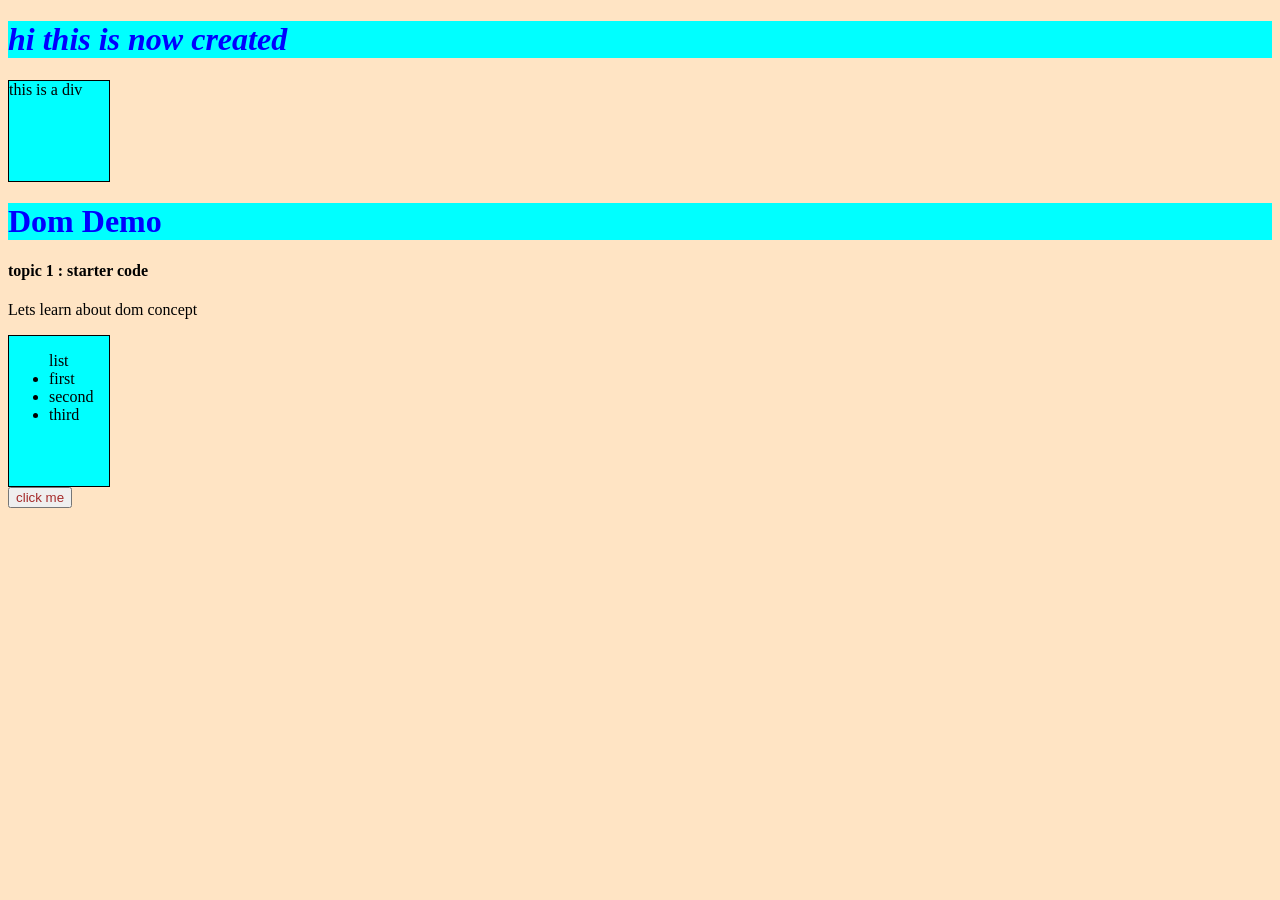
<file: Dom/index.html>
<!DOCTYPE html>
<html lang="en">
<head>
    <meta charset="UTF-8">
    <meta name="viewport" content="width=device-width, initial-scale=1.0">
    <title>js with shihab</title>
    <link rel="stylesheet" href="/Dom/style.css">
</head>
<body>
    <div id="box" name="jsdiv">this is a div</div>
    <h1>Dom Demo </h1>
    <h4>topic 1 : starter code</h4>
    <p class="para">Lets learn about dom concept</p>
    <div id="box2"><ul>
        list
        <li>first</li>
        <li>second</li>
        <li>third</li>
    </ul></div>
    <button>click me</button>
     <script src="/Dom/script.js"></script>
</body>
</html>
</file>
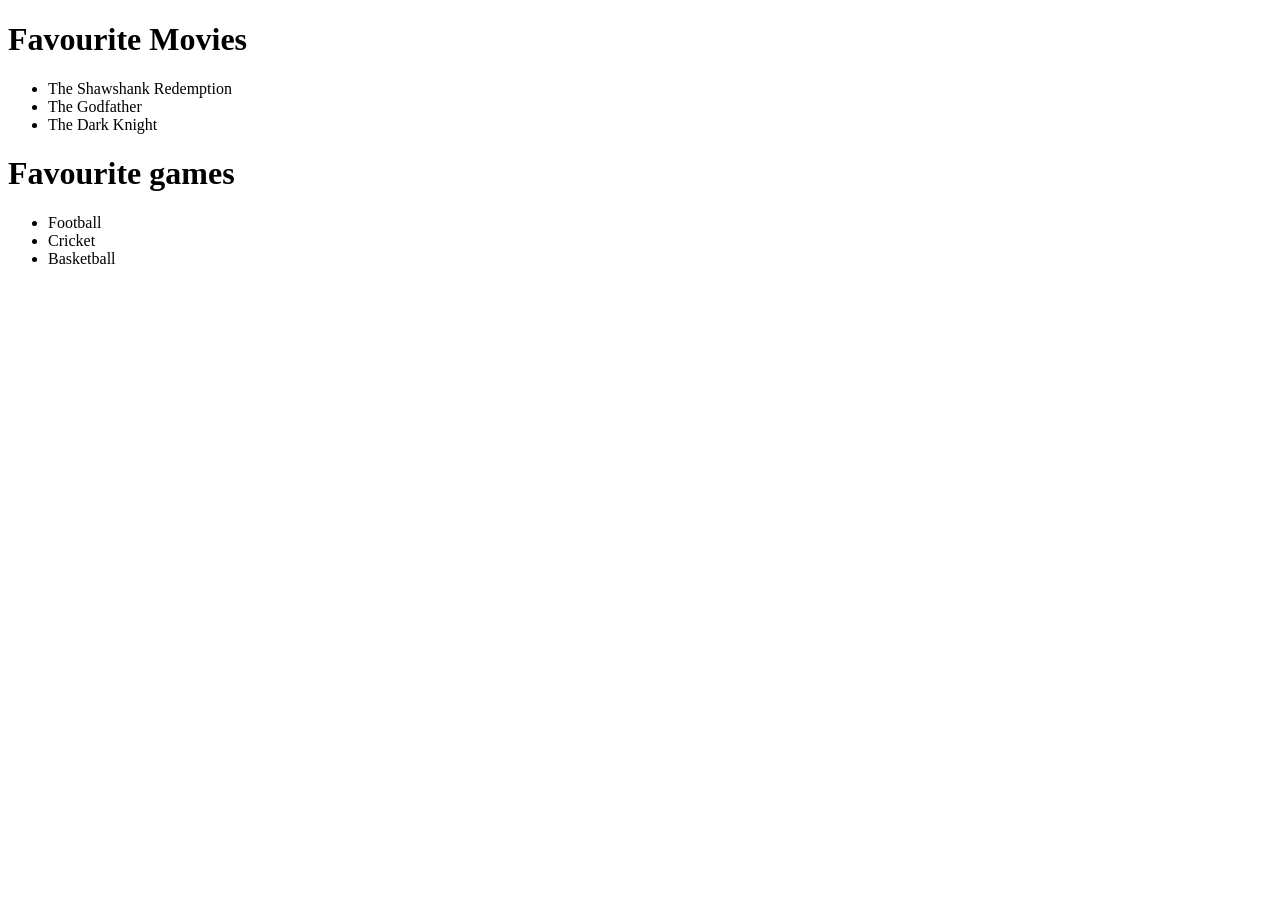
<file: freecode camp/index.html>
<!DOCTYPE html>
<html lang="en">
<head>
    <meta charset="UTF-8">
    <meta name="viewport" content="width=device-width, initial-scale=1.0">
    <title>Dom manipulation</title>
</head>
<body>
    <div class="container">
        <h1 id="main-heading">Favourite Movies</h1>
        <ul>
            <li class="movie">The Shawshank Redemption</li>
            <li class="movie">The Godfather</li>
            <li class="movie">The Dark Knight</li>
        </ul>
    </div>
    <div class="sec-container">
        <h1 id="main-heading">Favourite games</h1>
        <ul>
            <li class="games">Football</li>
            <li class="games">Cricket</li>
            <li class="games">Basketball</li>
        </ul>
    </div>
    <script src="apply.js"></script>
</body>
</html>
</file>
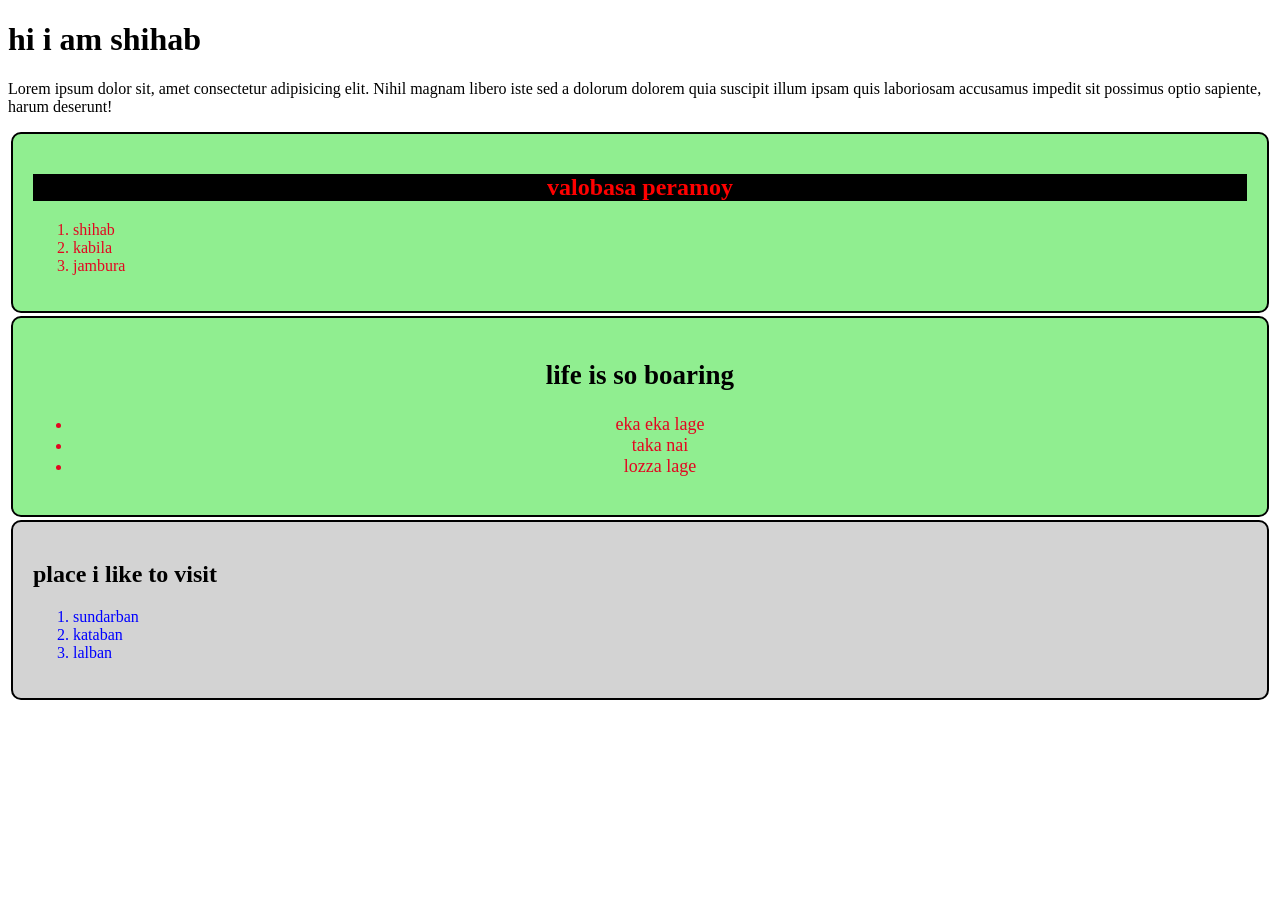
<file: Tour of Dom/index.html>
<!DOCTYPE html>
<html lang="en">
<head>
    <meta charset="UTF-8">
    <meta name="viewport" content="width=device-width, initial-scale=1.0">
    <title>Tour of dom</title>
    <link rel="stylesheet" href="/Tour of Dom/style/style.css">
    <style>
        li{
            color: rgb(227, 6, 32);
        }
        .container li{
            color: blue;
        }
    </style>
</head>
<body>
    <header>
        <h1>hi i am shihab</h1>
        <p>Lorem ipsum dolor sit, amet consectetur adipisicing elit. Nihil magnam libero iste sed a dolorum dolorem quia suscipit illum ipsam quis laboriosam accusamus impedit sit possimus optio sapiente, harum deserunt!</p>
    </header>
    <main id ='main'>
        <section>
            <h1 id="valobasa">valobasa peramoy</h1>
        
        <ol>
            <li>shihab</li>
            <li>kabila</li>
            <li>jambura</li>
        </ol>
        </section>

       <section id="lifes" class="text-all">
         <h1>life is so boaring</h1>
        <ul id ='parentlife'>
            <li class="life">eka eka lage</li>
            <li class="life">taka nai</li>
            <li class="life">lozza lage</li>
        </ul>
        
    </section>
    <section id="places">
        <h1>place i like to visit</h1>
        <ol class ="container">
            <li>sundarban</li>
            <li>kataban</li>
            <li>lalban</li>
        </ol>
    </section>
       </main>
    <script src="/Tour of Dom/dom1.js"></script>
    <script>
        let licol=document.getElementsByTagName('li')
        console.log(licol)//li er 3 ta li console e dekhabe
        for(const li of licol){
            console.log(li);
            console.log(li.innerText)//sudhu text gula dekhabe
        }
        let hlist=document.getElementsByTagName('h1')
        for(let h1 of hlist ){
            console.log(h1)
            console.log(h1.innerText)//sudhu text gula dekhabe
        }//25-5
        document.getElementById('valobasa').style.color='red'
        document.getElementById('valobasa').style.backgroundColor='black'
        document.getElementById('valobasa').style.textAlign='center'

    </script>
    <script src="/Tour of Dom/append.js"></script>
    <script src="/Tour of Dom/style.js"></script>
</body>
</html>
</file>
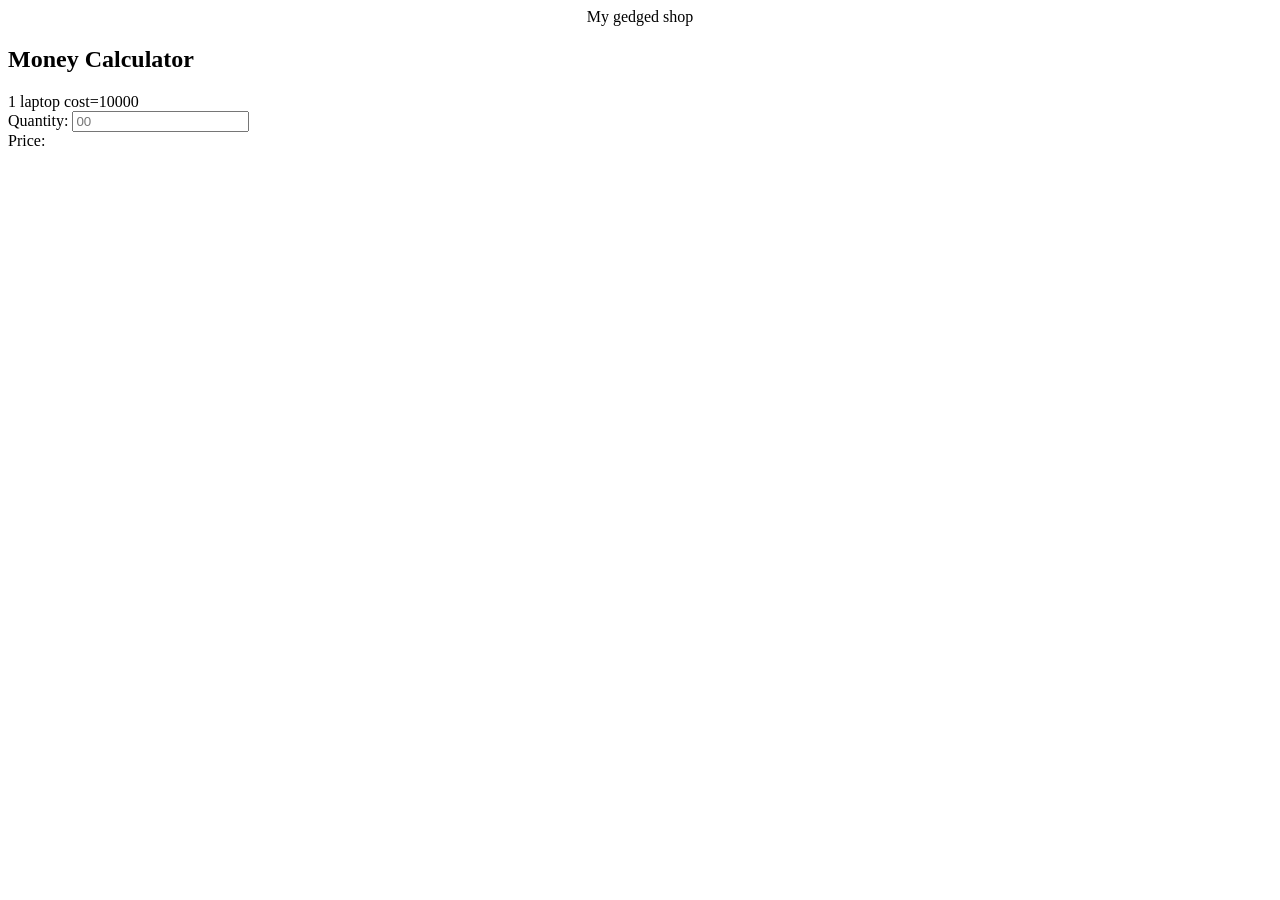
<file: Dom/total.html>
<!DOCTYPE html>
<html lang="en">
<head>
    <meta charset="UTF-8">
    <meta name="viewport" content="width=device-width, initial-scale=1.0">
    <title>Money calculator</title>
</head>
<body>
    <header align="center">My gedged shop</header>
    <section>
        <h1>Money Calculator</h1>
        <form action="ieltsshihab@gmail.com" method="post">
            <label for="per">1 laptop cost=10000</label><br>
            <label for="quantity">Quantity:</label>
            
            <input type="number" name="quantity" id="quantity" required placeholder="00"><br>
            <label for="price">Price:</label>
            


        </form>
    </section>

</body>
</html>
</file>
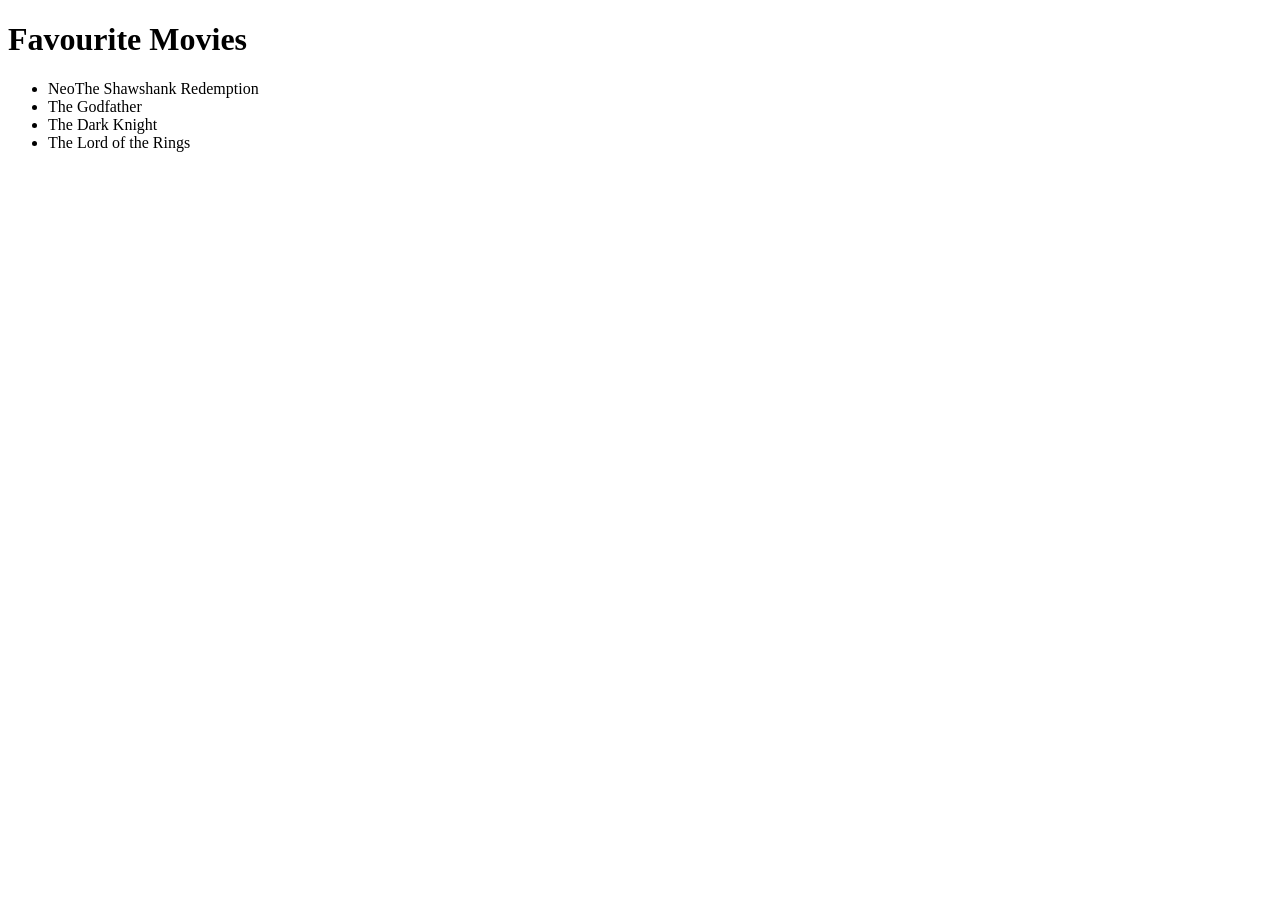
<file: freecode camp/index1.html>
<!DOCTYPE html>
<html lang="en">
<head>
    <meta charset="UTF-8">
    <meta name="viewport" content="width=device-width, initial-scale=1.0">
    <title>Dom manipulation</title>
</head>
<body>
    <div class="container">
        <h1 id="main-heading">Favourite Movies</h1>
        <ul>
            <li class="movie"> <span>Neo</span>The Shawshank Redemption</li>
            <li class="movie">The Godfather</li>
            <li class="movie">The Dark Knight</li>
        </ul>
    </div>
    
    <script src="apply1.js"></script>
</body>
</html>
</file>
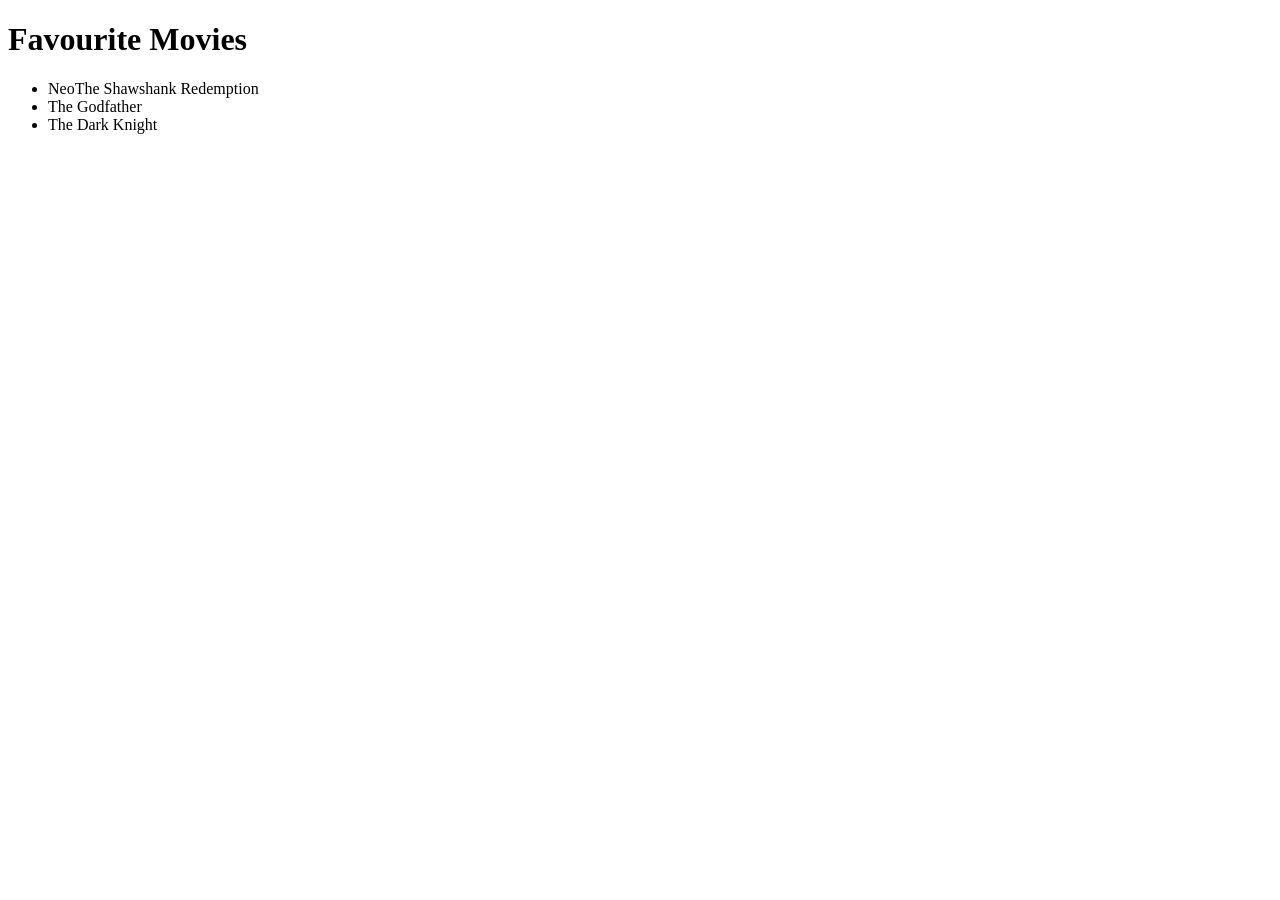
<file: freecode camp/index2.html>
<!DOCTYPE html>
<html lang="en">
<head>
    <meta charset="UTF-8">
    <meta name="viewport" content="width=device-width, initial-scale=1.0">
    <title>Dom manipulation</title>
</head>
<body>
    <div class="container">
        <h1 id="main-heading">Favourite Movies</h1>
        <ul>
            <li class="movie"> <span>Neo</span>The Shawshank Redemption</li>
            <li class="movie">The Godfather</li>
            <li class="movie">The Dark Knight</li>
        </ul>
    </div>
    
    <script src="apply2.js"></script>
</body>
</html>
</file>
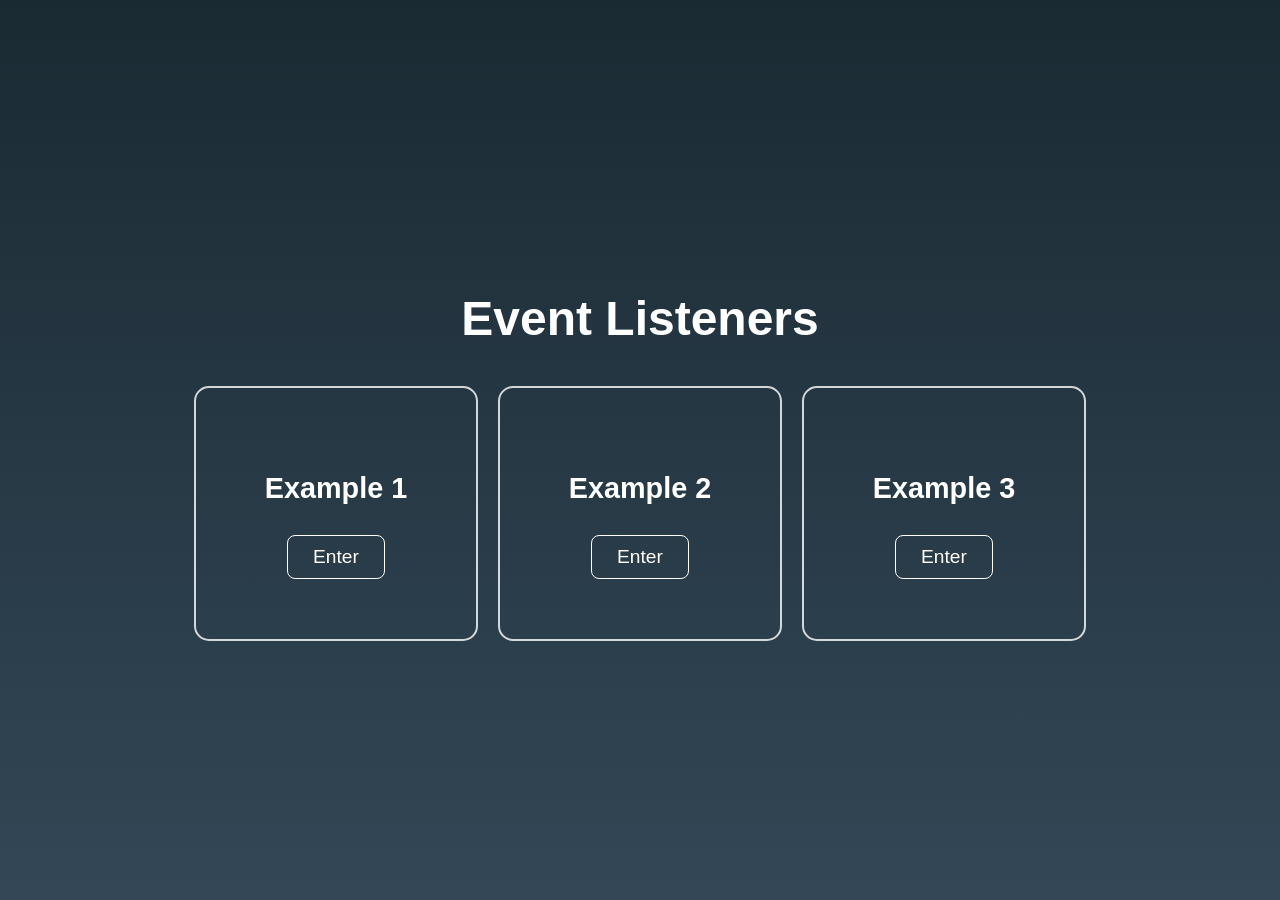
<file: freecode camp/index3.html>
<!DOCTYPE html>
<html lang="en">
<head>
    <meta charset="UTF-8">
    <meta name="viewport" content="width=device-width, initial-scale=1.0">
    <title>Dom manipulation</title>
    <style>
        /* General Page Styling */
body {
  margin: 0;
  padding: 0;
  font-family: Arial, sans-serif;
  background: linear-gradient(to bottom, #1a2a33, #334756); /* Dark blue gradient */
  color: white;
  display: flex;
  justify-content: center;
  align-items: center;
  min-height: 100vh;
}

.con-box {
  text-align: center;
  width: 90%;
}

h1 {
  font-size: 3rem;
  margin-bottom: 40px;
}

/* Card Layout */
.container {
  display: flex;
  justify-content: center;
  gap: 20px; /* Space between cards */
  flex-wrap: wrap;
}

/* Individual Card Styling */
.card-1,
.card-2,
.card-3 {
  border: 2px solid rgba(255, 255, 255, 0.8);
  border-radius: 15px;
  padding: 60px 40px;
  width: 200px;
  display: flex;
  flex-direction: column;
  align-items: center;
  justify-content: center;
}

.card-1 h2,
.card-2 h2,
.card-3 h2 {
  font-size: 1.8rem;
  margin-bottom: 30px;
}

/* Button Styling */
.btn-1,
.btn-2,
.btn-3 {
  background: transparent;
  color: white;
  border: 1.5px solid white;
  border-radius: 8px;
  padding: 10px 25px;
  font-size: 1.2rem;
  cursor: pointer;
  transition: all 0.3s ease;
}

.btn-1:hover,.btn-2:hover,.btn-3:hover {
  background: white;
  color: #1a2a33;
}
    </style>
</head>
<body>
    <div class="con-box">
  <h1 id="main-heading">Event Listeners</h1>
  
  <div class="container">
    <div class="card-1">
      <h2 id="heading">Example 1</h2>
      <!-- <button class="btn-1" onclick="alert('i am a good boy')">Enter</button>  -->
      <button class="btn-1" >Enter</button>
       
    </div>

    <div class="card-2">
      <h2 id="heading">Example 2</h2>
      <button class="btn-2">Enter</button>
    </div>

    <div class="card-3">
      <h2 id="heading">Example 3</h2>
      <button class="btn-3">Enter</button>
    </div>
  </div>
</div>
<script src="apply3.js"></script>
</body>
</html>
</file>
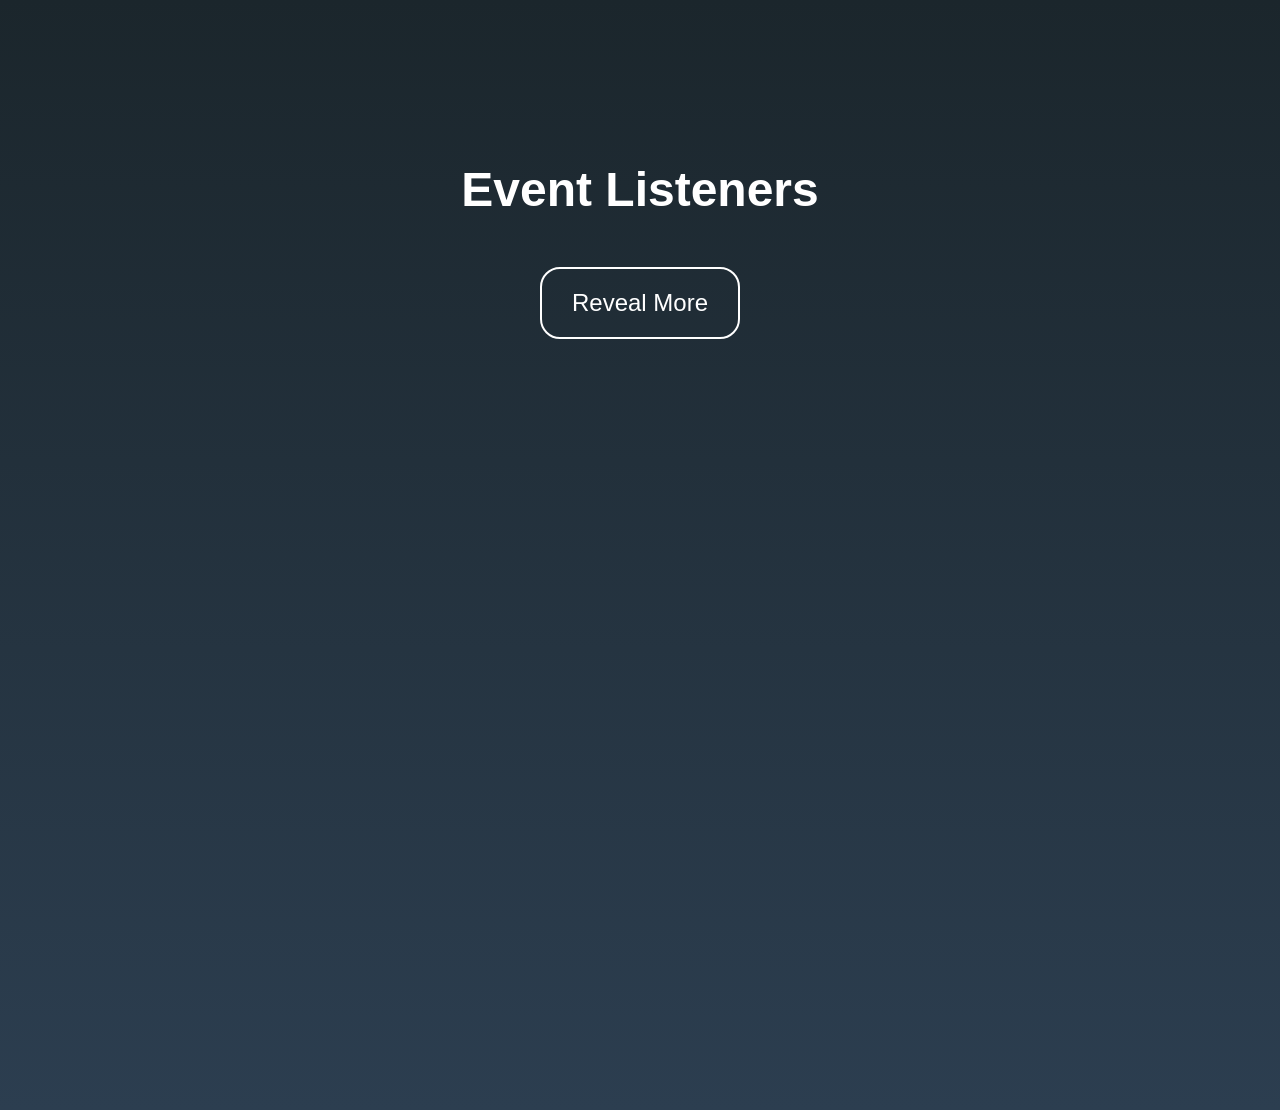
<file: freecode camp/index4.html>
<!DOCTYPE html>
<html lang="en">
<head>
    <meta charset="UTF-8">
    <meta name="viewport" content="width=device-width, initial-scale=1.0">
    <title>Dom Event Listener</title>
   <style>
    body {
    background: linear-gradient(to bottom, #1b262c, #2c3e50);
    color: white;
    font-family: Arial, sans-serif;
    display: flex;
    flex-direction: column;
    align-items: center;
    padding-top: 50px;
    margin: 80px;
    min-height: 100vh;
}
#main-heading {
    font-size: 3rem;
    margin-bottom: 50px;
}

/* Flexbox container for side-by-side view */
.container {
    display: flex;
    justify-content: center;
    align-items: stretch; /* Makes boxes same height */
    gap: 20px;
    max-width: 800px;
}

/* Shared Box Styling */
.boxes {
    border: 2px solid white;
    border-radius: 20px;
    padding: 20px;
    background: transparent;
}

/* Specific Button Styling */
.reveal-btn {
    cursor: pointer;
    color: white;
    font-size: 1.5rem;
    width: 200px;
    transition: background 0.3s;
}

.reveal-btn:hover {
    background: rgba(255, 255, 255, 0.1);
}

/* Hidden Content Box */
.hidden-content {
    display: none; /* Hidden by default */
    font-size: 1.1rem;
    line-height: 1.6;
    text-align: center;
    flex: 1; /* Allows the text box to take up remaining space */
}

/* This class will be toggled via JavaScript */
.reveal-content {
    display: block;
}
   </style>
</head>
<body>
    <h1 id="main-heading">Event Listeners</h1>

<div class="container">
    <button class="reveal-btn boxes">Reveal More</button>

    <div class="hidden-content boxes">
        <p>
            Lorem ipsum dolor sit amet consectetur adipisicing elit. 
            Quia distinctio hic facilis, repudiandae incidunt quisquam 
            neque officiis quibusdam cum quam suscipit dolorem animi 
            aliquid harum. Unde sed illo aut officiis inventore quod 
            quibusdam, ipsam aliquam reprehenderit ad minima sit ipsa? 
            Ducimus nesciunt laudantium deleniti porro maxime molestias 
            reiciendis, hic omnis?
        </p>
    </div>
</div>
<script src="apply4.js"></script>
</body>
</html>
</file>
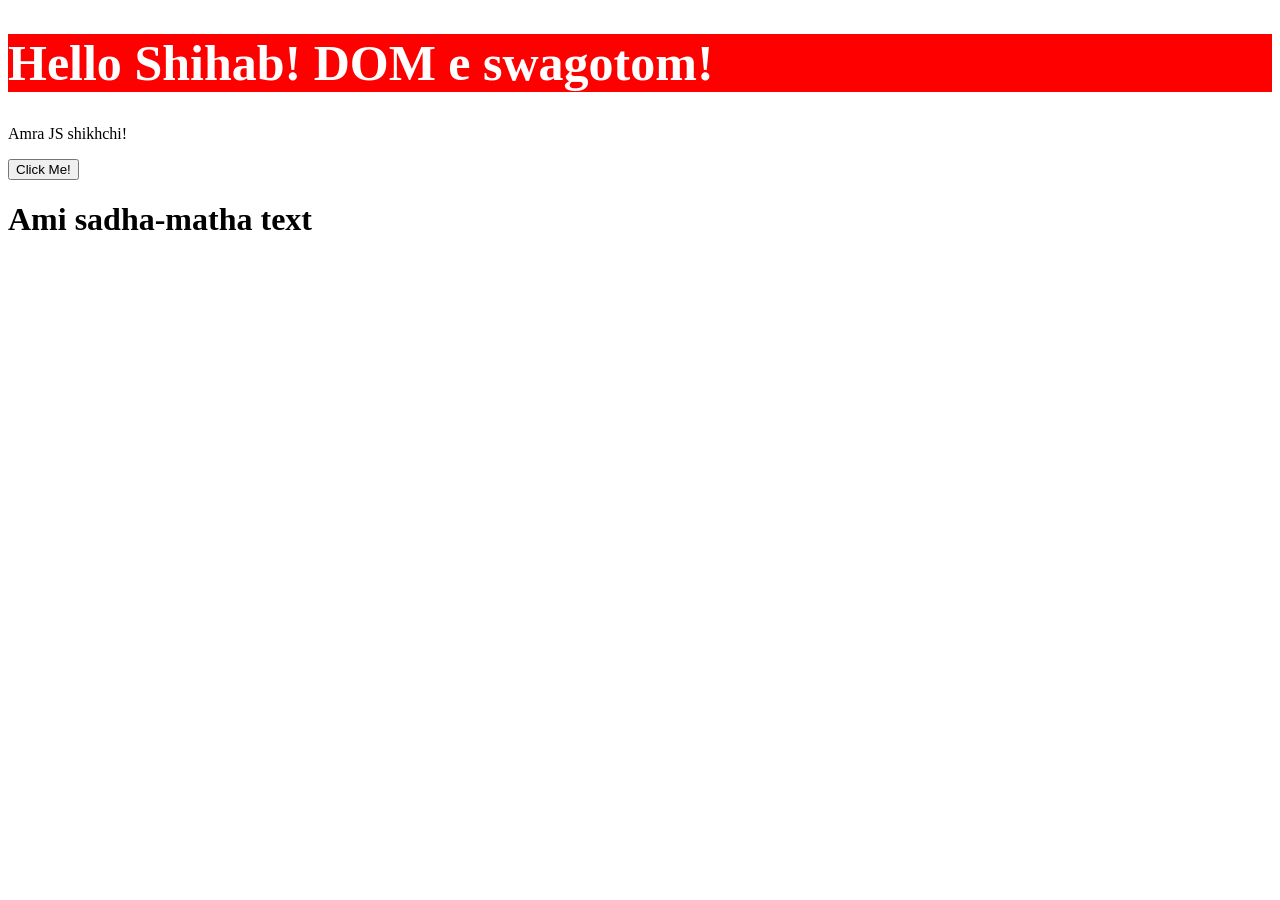
<file: Tour of Dom/dompractice.html>
<!DOCTYPE html>
<html lang="en">
<head>
    <meta charset="UTF-8">
    <meta name="viewport" content="width=device-width, initial-scale=1.0">
    <title>dom practice</title>

</head>
<body>
    <!-- get id class -->
    <h1 id="heading">Hello World</h1>
    <p class="pera">Amra JS shikhchi!</p> 
    <button id="magicbtn">Click Me!</button>
   <h1 id="textCh">Ami sadha-matha text</h1>
    <!-- <script>
        let amarTitle = document.getElementById("heading");
        let amarPera = document.getElementsByClassName("pera");
        let smartTitle=document.querySelector("#heading")
        let smartp=document.querySelector(".pera")
    </script>  -->

    <script>
        let amartitle=document.getElementById("heading")
        amartitle.innerText="Hello shihab kemon aso tmi"
       
        amartitle.innerHTML="Hello <b>Shihab</b>! DOM e swagotom!";
        // Text er color red korlam
        amartitle.style.background="red"
        amartitle.style.color="white"
        amartitle.style.fontSize = "50px";
        //button er kaj
        let button=document.getElementById("magicbtn")
        let text=document.getElementById("textCh")
        button.addEventListener("click", function() {
        // Keu button e click korlei ei vitorer code ta kaj korbe!
        text.innerText = "Boom! Jadu dekhecho?";
        text.style.color = "purple";
});
        


    </script>


</body>
</html>
</file>
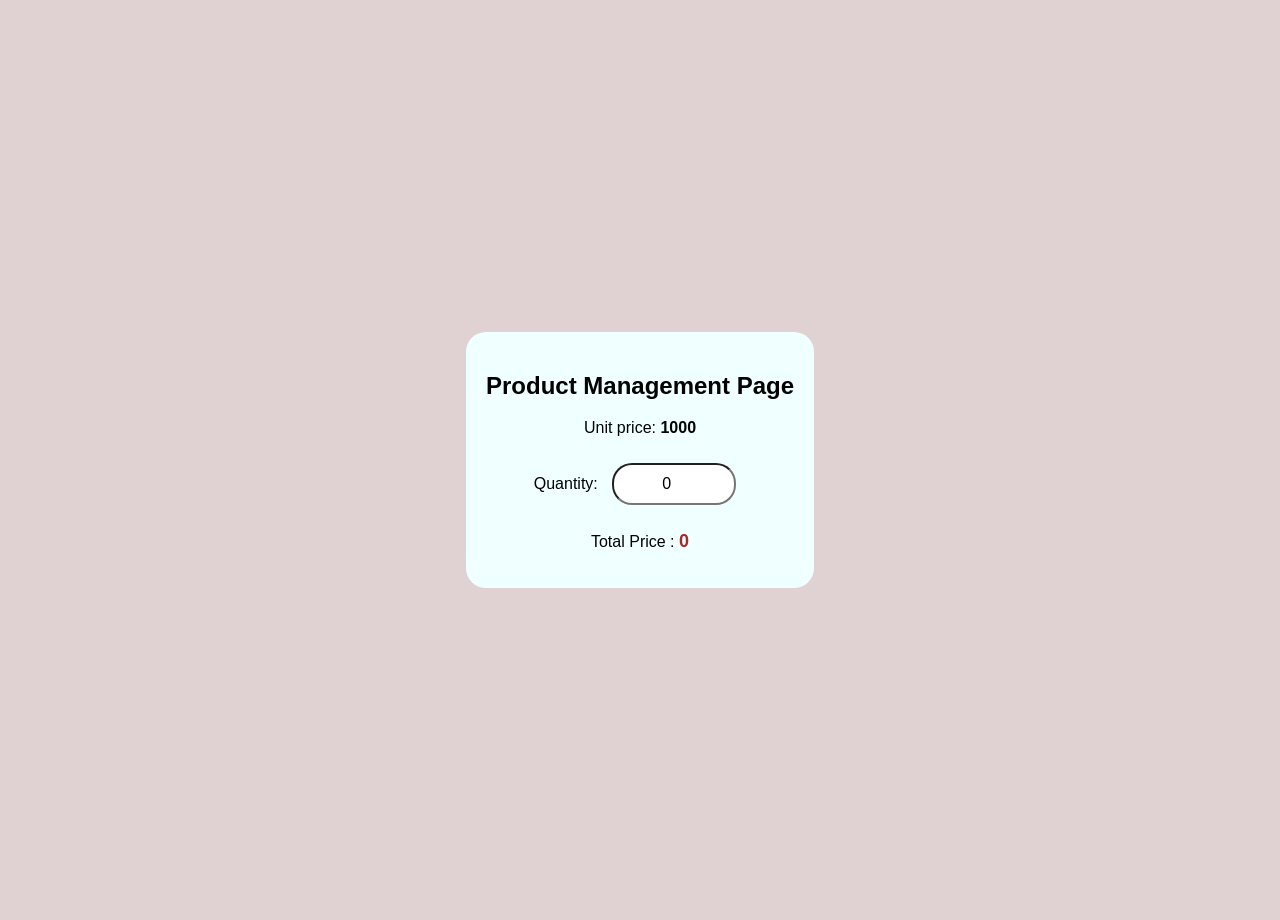
<file: Tour of Dom/index1.html>
<!DOCTYPE html>
<html lang="en">
<head>
    <meta charset="UTF-8">
    <meta name="viewport" content="width=device-width, initial-scale=1.0">
    <title>PRODUCT MANAGEMENT</title>
    <link rel="stylesheet" href="/Tour of Dom/style/style1.css">
</head>
<body>
   
    <div class ="container">
        <h2>Product Management Page</h2>
        <p>Unit price: <strong>1000</strong></p>
        <label for="Quantity">Quantity:</label>
        <input type="number" name="Quantity:" id="Quantity" value="0" min="0">
        <p>Total Price : <span id="Total">0</span></p>
        

    </div>
    <script src="/Tour of Dom/dom2.js"></script>
    
</body>
</html>
</file>
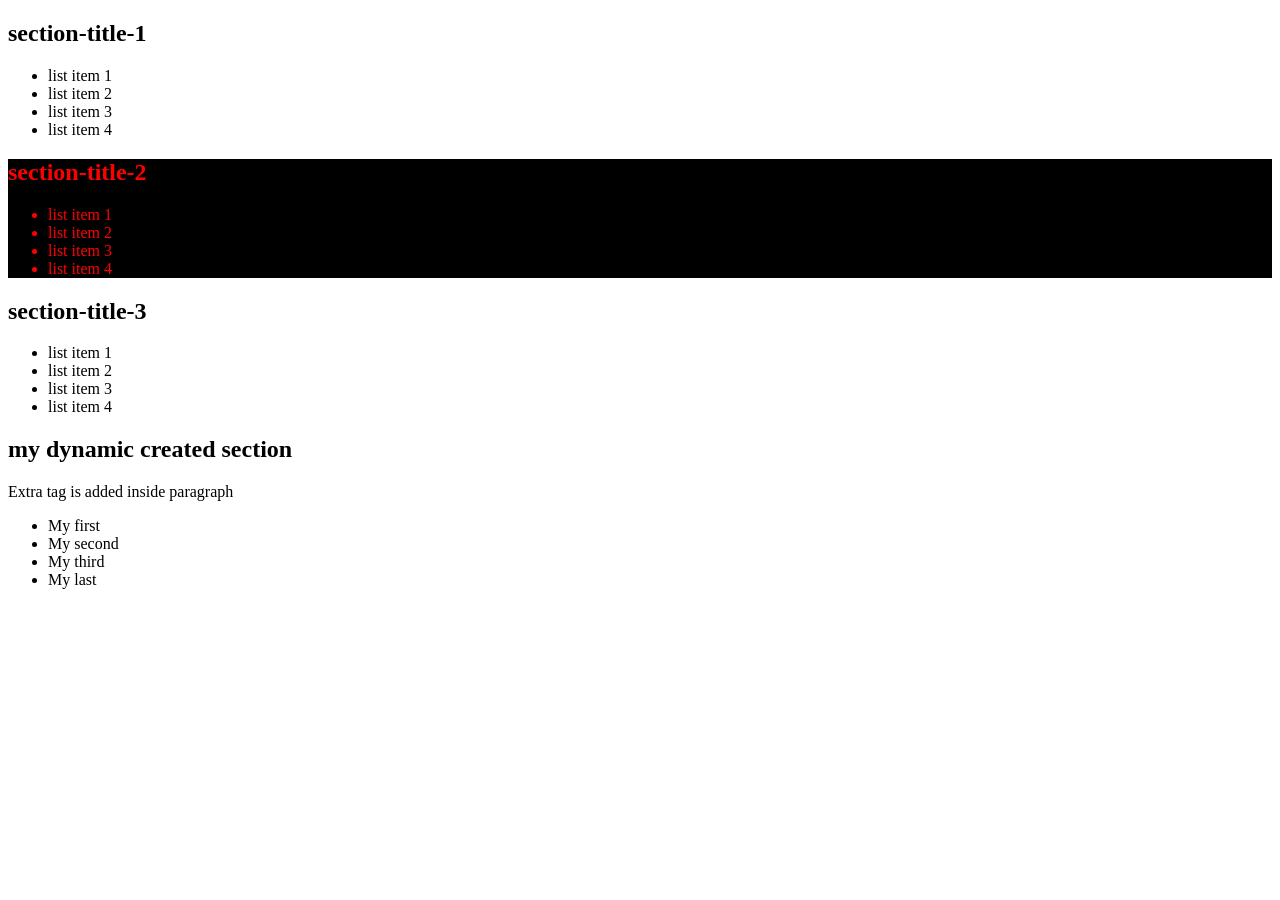
<file: Tour of Dom/summary.html>
<!DOCTYPE html>
<html lang="en">
<head>
    <meta charset="UTF-8">
    <meta name="viewport" content="width=device-width, initial-scale=1.0">
    <title>Summary</title>
</head>
<body>
    <main id="container">
        <!-- //section*3>h1{section-title-$}+ul>li*4{list item $} -->
        <section>
            <h1 class="title">section-title-1</h1>
            <ul>
                <li>list item 1</li>
                <li>list item 2</li>
                <li>list item 3</li>
                <li>list item 4</li>
            </ul>
        </section>
        <section id="Second">
            <h1 class="title">section-title-2</h1>
            <ul id="sec-list">
                <li>list item 1</li>
                <li>list item 2</li>
                <li>list item 3</li>
                <li>list item 4</li>
            </ul>
        </section>
        <section>
            <h1 class="title">section-title-3</h1>
            <ul>
                <li>list item 1</li>
                <li>list item 2</li>
                <li>list item 3</li>
                <li>list item 4</li>
            </ul>
        </section>
    </main>
    <script>
        console.log("embadded inside html file")
    </script>
    <script src="/Tour of Dom/summary.js"></script>
    <script src="/Tour of Dom/summary2.js"></script>
</body>
</html>
</file>
<file: Dom/style.css>
h1{
    color:blue;
    background-color: aqua;
    
}
body{
    background-color: bisque;
}
button{
    color: brown;
}
#box{
    height: 100px;
    width: 100px;
    background-color: aqua;
    border: 1px solid black;
}
#box2{
    height: 150px;
    width: 100px;
    background-color: aqua;
    border: 1px solid black;
}
</file>
<file: Tour of Dom/style/style.css>
.big-text{
    text-align: center;
    font-size: large;
}
.text-all{
    text-decoration: dotted;
    color: bisque;
    margin: 200px;
}
</file>
<file: Tour of Dom/style/style1.css>
body{
    font-family: Arial, Helvetica, sans-serif;
    background: rgb(224, 210, 210);
    display: flex;
    justify-content: center;
    align-items: center;
    
    margin: 10px;
    height:100vh;
    

}
.container{
    background-color: azure;
    padding: 20px;
    border-radius: 20px;
    box-shadow: rgb(101, 101, 74);
    text-align: center;
}
input{
    padding: 10px;
    margin: 10px;
    width: 100px;
    text-align: center;
    border-radius: 20px;
    font-size: 16px;

}
#Total{
    font-weight: bold;
    font-size: large;
    color: brown;

}
</file>
